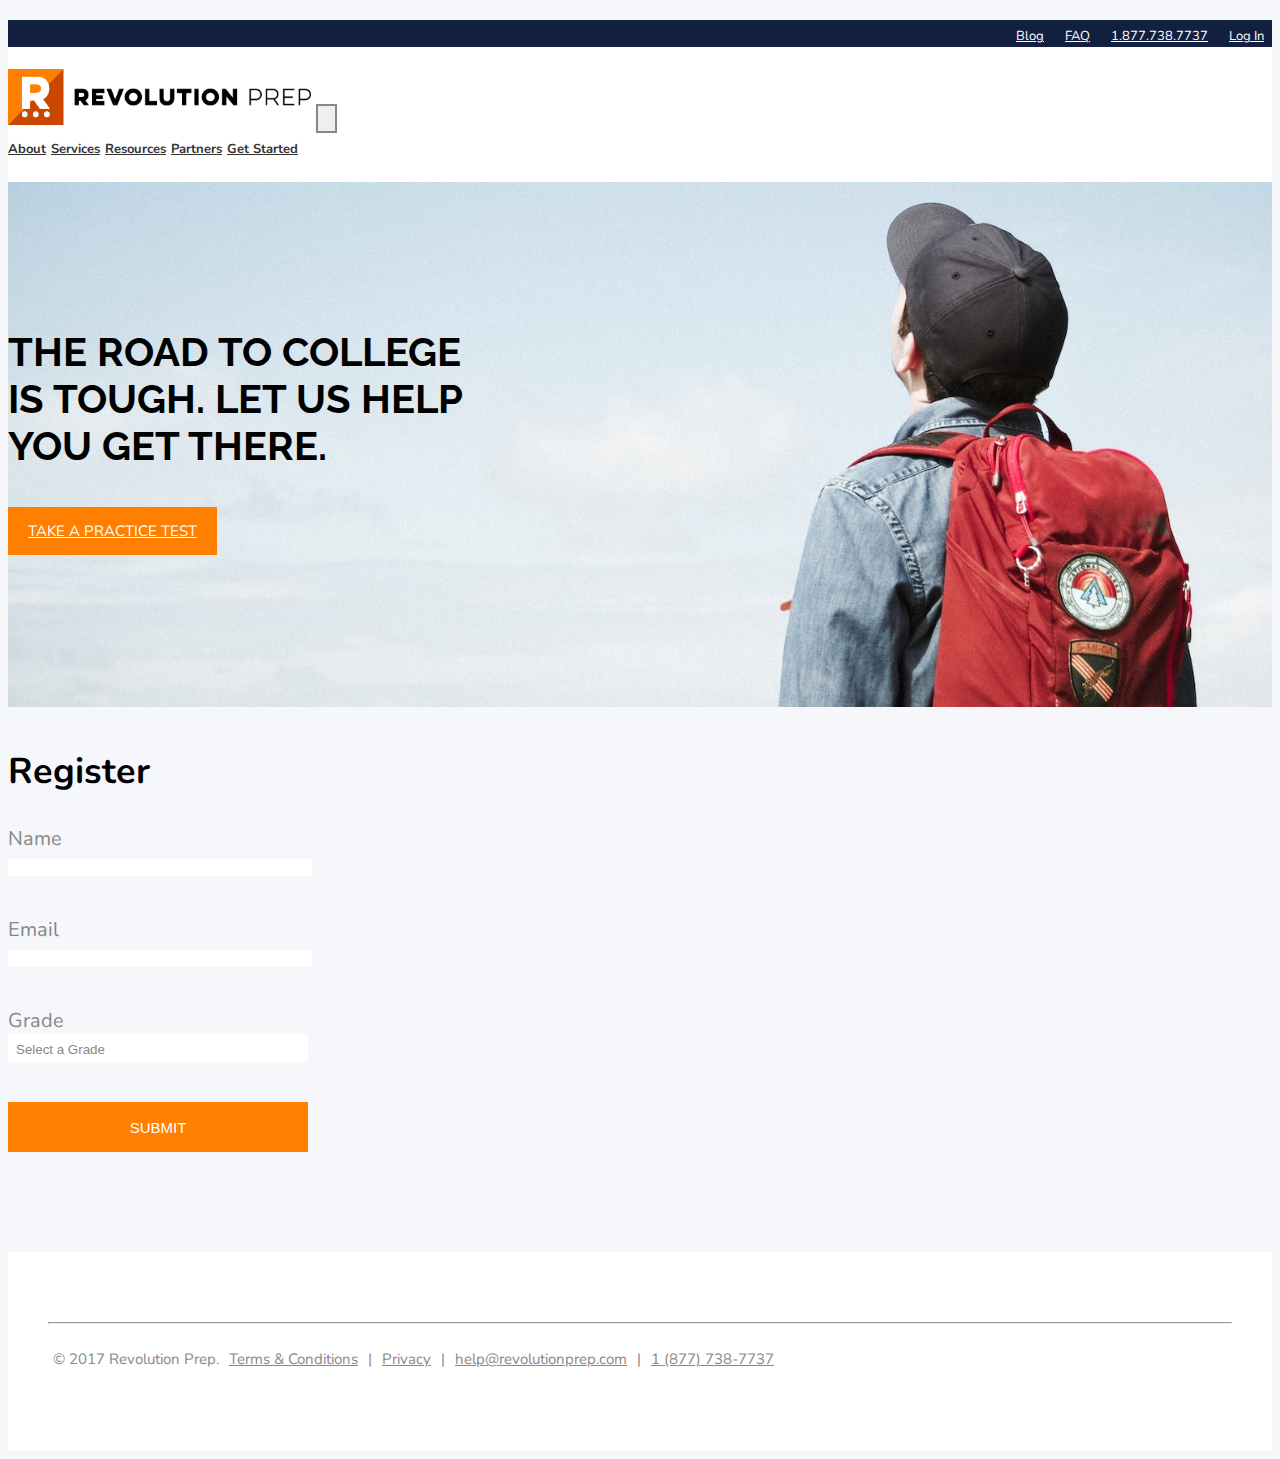
<file: revolution-prep/index.html>
<!DOCTYPE html>
<html>
<head>
	<title>Revolution Prep</title>
	<meta charset="utf-8">
	<meta name="viewport" content="width=device-width, initial-scale=1, shrink-to-fit=no">
	<link rel="stylesheet" href="https://maxcdn.bootstrapcdn.com/bootstrap/4.0.0-beta.2/css/bootstrap.min.css" integrity="sha384-PsH8R72JQ3SOdhVi3uxftmaW6Vc51MKb0q5P2rRUpPvrszuE4W1povHYgTpBfshb" crossorigin="anonymous">
	<link rel="stylesheet" type="text/css" href="style.css">
	<link href="https://fonts.googleapis.com/css?family=Nunito:400,700|Raleway:400,700" rel="stylesheet">
</head>
<body class="container-fluid">
	<header>
		<div class="topbar row">
			<ul class="col-md-4 offset-md-7">
				<li><a href="#">Blog</a></li>
				<li><a href="#">FAQ</a></li>
				<li><a href="#">1.877.738.7737</a></li>
				<li><a href="#">Log In</a></li>
			</ul>
		</div>
			<nav class="navbar navbar-expand-lg navbar-light bg-light">
  			<a class="navbar-brand" href="#"><img src="assets/logo.png"></a>
  			<button class="navbar-toggler" type="button" data-toggle="collapse" data-target="#navbarNavAltMarkup" aria-controls="navbarNavAltMarkup" aria-expanded="false" aria-label="Toggle navigation">
    			<span class="navbar-toggler-icon"></span>
  			</button>
  			<div class="collapse navbar-collapse justify-content-end" id="navbarNavAltMarkup">
    			<div class="navbar-nav">
      			<a class="nav-item nav-link" href="#">About</a>
			      <a class="nav-item nav-link" href="#">Services</a>
			      <a class="nav-item nav-link" href="#">Resources</a>
			      <a class="nav-item nav-link" href="#">Partners</a>
			      <a class="nav-item nav-link" href="#">Get Started</a>
    			</div>
  			</div>
			</nav>
		</div>
	</header>
	<section class="hero row">
		<div class="hero-content offset-md-2 col-sm-10">
			<h1>The road to college <br>is tough. Let us help <br>you get there.</h1>
			<a href="#">Take a practice test</a>
		</div>
	</section>
	<section class="row" id="registrationForm">
		<form name="form" class="offset-md-2 col-md-4" action="" method="post">
			<h2>Register</h2>
			<label>Name</label><br>
				<input type="text" required name="username" pattern="[A-Z][A-Za-z ]+" maxlength="40">
			<br>
			<label>Email</label><br>
				<input type="email" required name="email" maxlength="50">
			<br>
			<label>Grade</label><br>
			<div  class="select-style">
				<select name="grade" id="grade">
					<option value="null">Select a Grade</option>
					<option value="2">2nd Grade</option>
					<option value="3">3rd Grade</option>
					<option value="4">4th Grade</option>
					<option value="5">5th Grade</option>
				</select>
			</div>
			<input class="form-button" type="submit"></input>
		</form>
	</section>	
	<div class="row thankYou">
		<div class="thankyou-style offset-md-4 col-md-4">
			<h2>Thank you!</h2>
			<p>We will send you more information via email shortly.</p>
		</div>
	</div>
	<footer>
		<div class="row">
			<hr class="offset-md-1 col-md-10">
		</div>
		<div class="row">		
			<ul class="offset-md-1">
				<li>&copy; 2017 Revolution Prep.</li>
				<li><a href="#">Terms &amp; Conditions</a></li>
				<span>|</span>
				<li><a href="#">Privacy</a></li>
				<span>|</span>
				<li><a href="mailto:help@revolutionprep.com">help@revolutionprep.com</a></li>
				<span>|</span>
				<li><a href="tel:+18777387737">1 (877) 738-7737</a></li>
			</ul>
		</div>
	</footer>
  <script src="https://code.jquery.com/jquery-3.2.1.slim.min.js" integrity="sha384-KJ3o2DKtIkvYIK3UENzmM7KCkRr/rE9/Qpg6aAZGJwFDMVNA/GpGFF93hXpG5KkN" crossorigin="anonymous"></script>
	<script src="https://cdnjs.cloudflare.com/ajax/libs/popper.js/1.12.3/umd/popper.min.js" integrity="sha384-vFJXuSJphROIrBnz7yo7oB41mKfc8JzQZiCq4NCceLEaO4IHwicKwpJf9c9IpFgh" crossorigin="anonymous"></script>
	<script src="https://maxcdn.bootstrapcdn.com/bootstrap/4.0.0-beta.2/js/bootstrap.min.js" integrity="sha384-alpBpkh1PFOepccYVYDB4do5UnbKysX5WZXm3XxPqe5iKTfUKjNkCk9SaVuEZflJ" crossorigin="anonymous"></script>
	<script src="script.js" type="text/javascript"></script>
</body>
</html>
</file>
<file: revolution-prep/style.css>
/*---Global Styles---*/
html {
	font-size: 20px;
}
body {
	font-family: 'Nunito', sans-serif;
	background-color: #F5F7FA; 
}
h2 {
	font-size: 1.8rem;
}
/*---Header Styles---*/
.topbar {
	background-color: #131F3F;
}
.topbar ul {
	list-style: none;
	text-align: right;
	margin-bottom: 0;
}
.topbar li {
	display: inline-block;
} 
.topbar a {
	color: #FFF;
	font-size: .65rem;
	padding: .6rem .4rem;
}
.topbar a:hover {
	text-decoration: none;
}
nav {
	background-color: #FFF;
	padding-top: 1.1rem;
	padding-bottom: 1.1rem;
	align-items: center;
}
nav img {
	height: 2.778rem;
}
.navbar-nav {
	margin-right: 5.5rem;
}
.navbar-light .navbar-nav .nav-link {
	color: #333;
	font-size: .65rem;
	font-weight: 700;
}
.navbar-light .navbar-nav .nav-link:hover {
	color: #FF8000;
	text-decoration: none;
}
.navbar-light .navbar-toggler {
	border: 2px solid #888;
}
.navbar-toggler {
	font-size: 1rem;
}
button:focus {
	outline: none;
}
@media (max-width: 576px) {
	nav img {
		height: 2rem;
	}
}
/*---Hero Styles---*/
.hero {
	height: 425px;
	margin-bottom: 2rem;
	background-image: url(assets/student-md.jpg);
	background-size: cover;
}
@media (min-width: 992px) {
	.hero {
		height: 525px;
		background-image: url(assets/student-xl.jpg);
	}
}
.hero-content {
	padding-top: 3rem;
}
@media (min-width: 576px) {
	.hero-content {
		padding-top: 6rem;
	}
}
h1 {
	font-family: 'Raleway', sans-serif;
	text-transform: uppercase;
	font-size: 2rem;
	font-weight: 700;
	padding-bottom: 1rem;
}
.hero a {
	height: 50px;
	padding: .7rem 1rem;
	background-color: #FF8000;
	color: #FFF;
	font-size: .75rem;
	text-transform: uppercase;
	transition: .2s;
}
.hero a:hover {
	text-decoration: none;
	background-color: #CA4700;
}
/*---Form Styles---*/
label {
	color: #888;
}
input {
	width: 15rem;
	border: none;
	margin-bottom: 2rem;
}
input:focus {
	border: 1px solid #FF8000;
	outline: none;
}
.select-style {
	width: 15rem;
	border-radius: 0px;
	overflow: hidden;
	background: #FFF;
}
.select-style select {
	color: #888;
	padding: 5px 8px;
	width: 100%;
	border: none;
	border-radius: 0;
	box-shadow: none;
	background: transparent;
	background-image: none;
	-webkit-appearance: none; 
}
select:focus {
	border: 1px solid #FF8000;
	outline: none;
}
.form-button {
	height: 2.5rem;
	padding: .7rem 5rem;
	background-color: #FF8000;
	border: none;
	color: #FFF;
	font-size: .75rem;
	text-transform: uppercase;
	margin-top: 2rem;
}
/*---Thank You Message Styles*/
.thankyou-style {
	text-align: center;
	background: #FFF;
	padding: 4rem 3rem;
}
.thankYou {
	display: none;
}
/*---Footer Styles---*/
footer {
	margin-top: 3rem;
	padding: 3rem 2rem;
	background-color: #FFF;
}
footer ul {
	padding-left: 0;
	list-style: none;
}
footer li, span{
	font-size: .75rem;
	color: #888;
	margin-left: .25rem;
	display: inline-block;
}
footer a {
	color: #888;
}
footer a:hover{
	color: #888;
	text-decoration: none;
}
</file>
